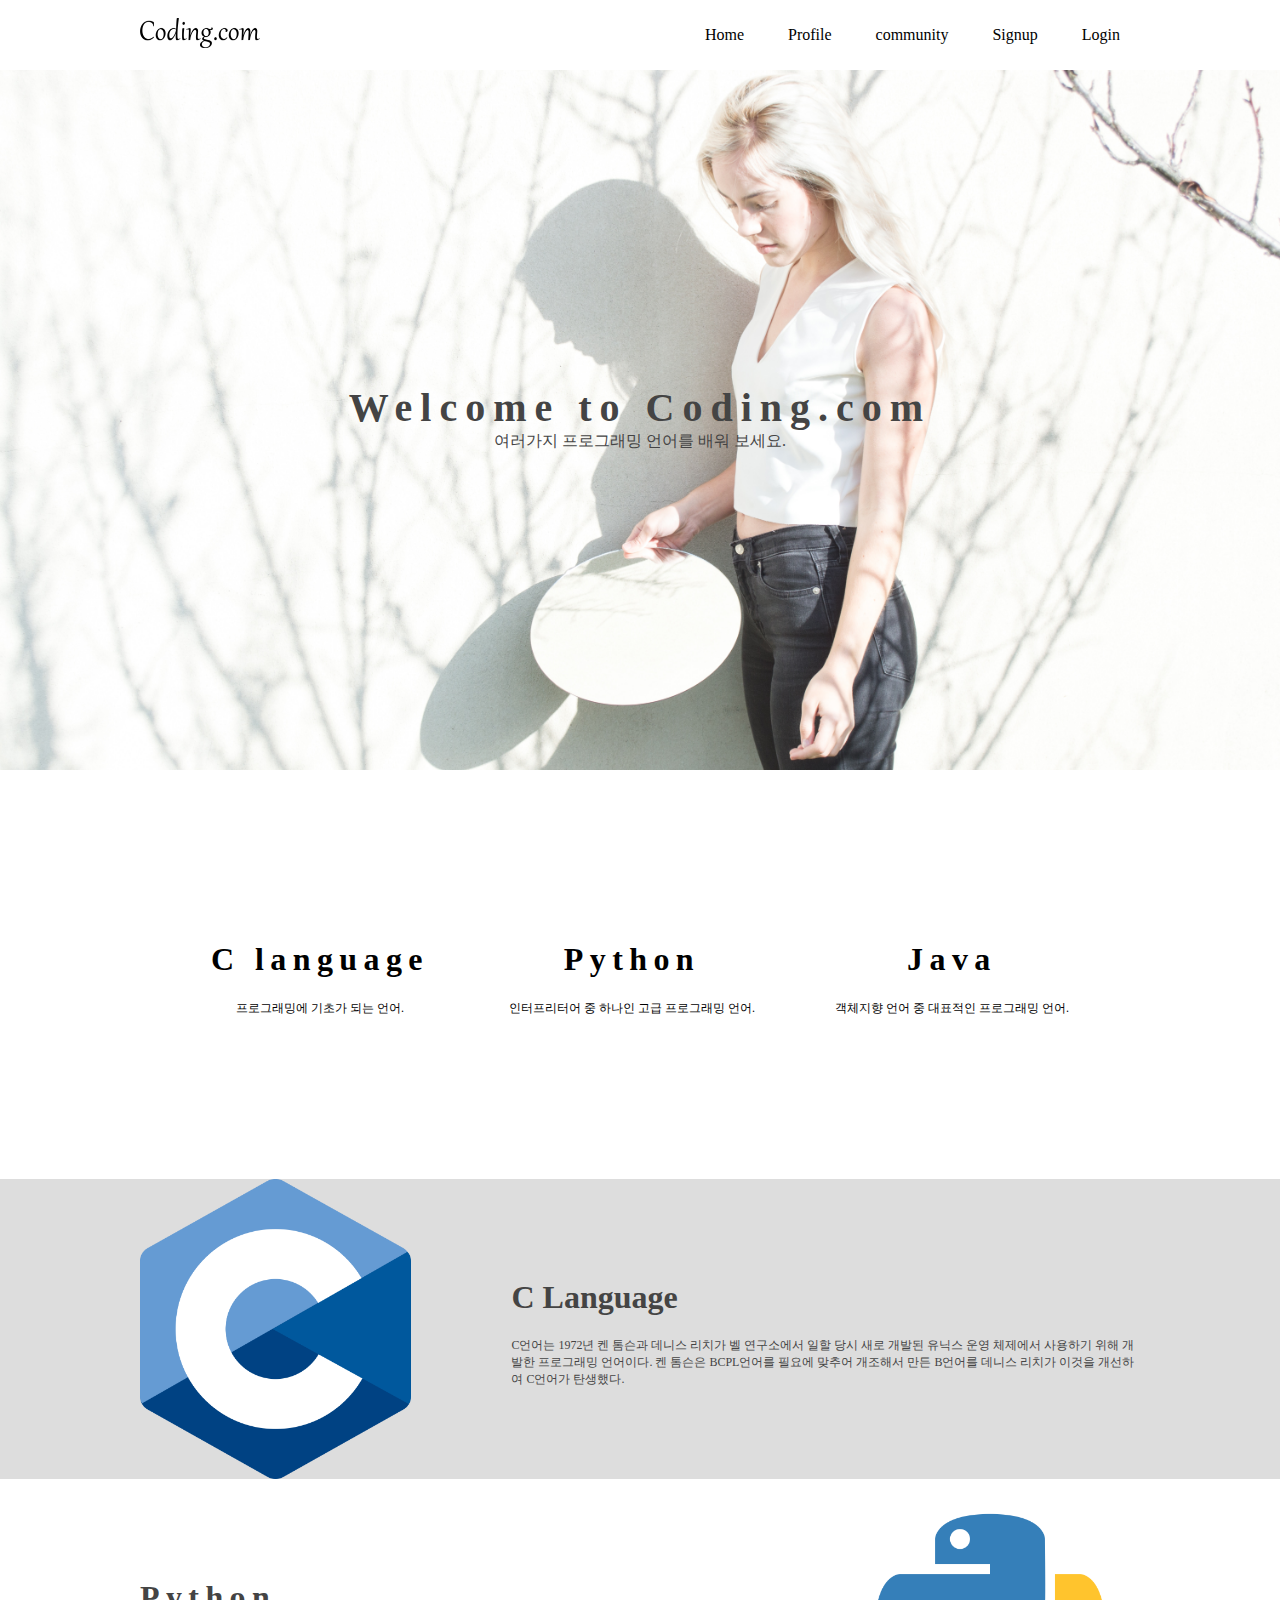
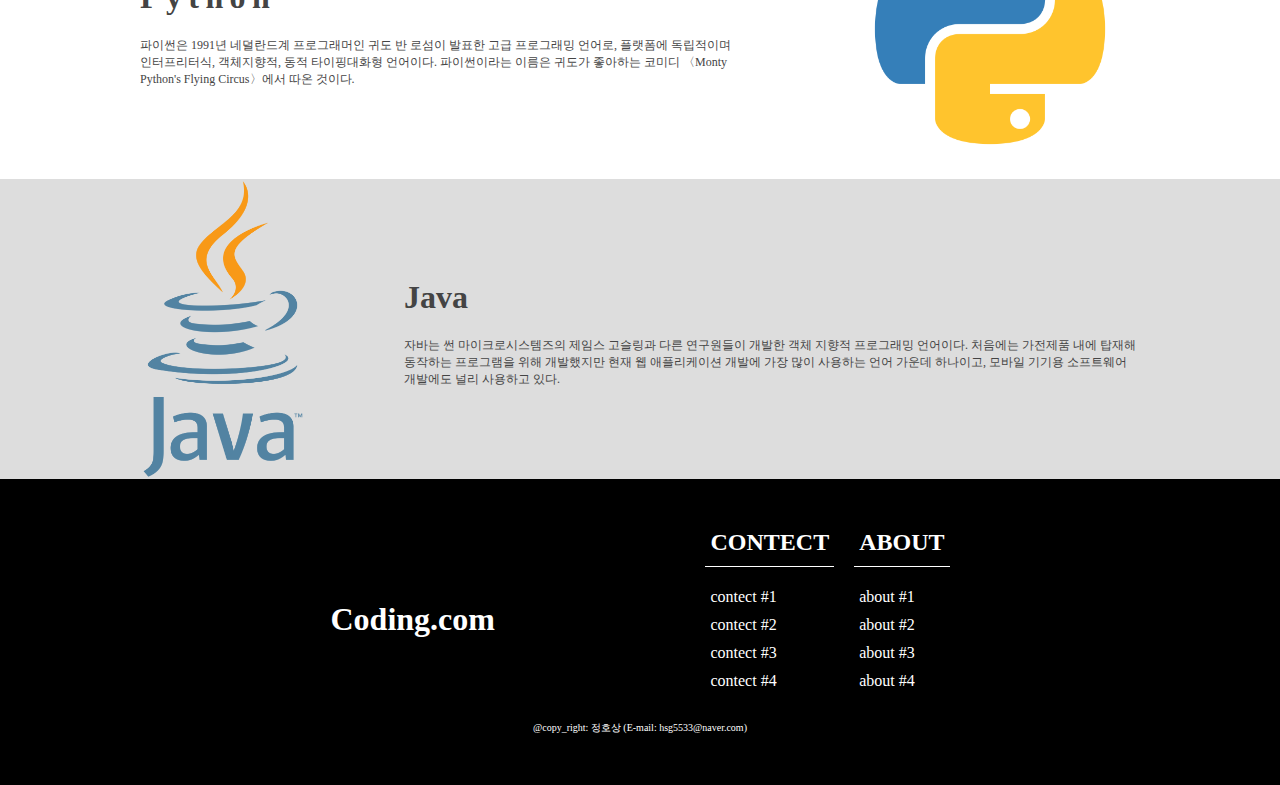
<file: index.html>
<!DOCTYPE html>
<html lang="ko">
  <head>
    <meta charset="UTF-8" />
    <title>Document</title>
    <link rel="stylesheet" href="./css/main.css" />
  </head>
  <body>
    <div class="nav">
      <div class="logo">
        <img src="./img/logo.png" alt="logo" />
      </div>
      <div class="nav_but">
        <a href="index.html">Home</a>
        <a href="profile.html">Profile</a>
        <a href="community.html">community</a>
        <a href="signup.html">Signup</a>
        <a href="login.html">Login</a>
      </div>
    </div>
    <section class="header">
      <div class="title">
        <h1>Welcome to Coding.com</h1>
        <p>여러가지 프로그래밍 언어를 배워 보세요.</p>
      </div>
    </section>
    <section class="intro">
      <div class="card">
        <i class="fab fa-css3-alt"></i>
        <h1>C language</h1>
        <p>프로그래밍에 기초가 되는 언어.</p>
      </div>
      <div class="card">
        <i class="fas fa-cloud-download-alt"></i>
        <h1>Python</h1>
        <p>인터프리터어 중 하나인 고급 프로그래밍 언어.</p>
      </div>
      <div class="card">
        <i class="fab fa-evernote"></i>
        <h1>Java</h1>
        <p>객체지향 언어 중 대표적인 프로그래밍 언어.</p>
      </div>
    </section>
    <section class="service_1">
      <div class="container">
        <div class="img">
          <img src="./img/c.png" alt="" />
        </div>
        <div class="text">
          <h1>C Language</h1>
          <p>
            C언어는 1972년 켄 톰슨과 데니스 리치가 벨 연구소에서 일할 당시 새로
            개발된 유닉스 운영 체제에서 사용하기 위해 개발한 프로그래밍
            언어이다. 켄 톰슨은 BCPL언어를 필요에 맞추어 개조해서 만든 B언어를
            데니스 리치가 이것을 개선하여 C언어가 탄생했다.
          </p>
        </div>
      </div>
    </section>
    <section class="service_2">
      <div class="container">
        <div class="text">
          <h1>Python</h1>
          <p>
            파이썬은 1991년 네덜란드계 프로그래머인 귀도 반 로섬이 발표한 고급
            프로그래밍 언어로, 플랫폼에 독립적이며 인터프리터식, 객체지향적,
            동적 타이핑대화형 언어이다. 파이썬이라는 이름은 귀도가 좋아하는
            코미디 〈Monty Python's Flying Circus〉에서 따온 것이다.
          </p>
        </div>
        <div class="img">
          <img src="./img/python.png" alt="" />
        </div>
      </div>
    </section>
    <section class="service_3">
      <div class="container">
        <div class="img">
          <img src="./img/java.png" alt="" />
        </div>
        <div class="text">
          <h1>Java</h1>
          <p>
            자바는 썬 마이크로시스템즈의 제임스 고슬링과 다른 연구원들이 개발한
            객체 지향적 프로그래밍 언어이다. 처음에는 가전제품 내에 탑재해
            동작하는 프로그램을 위해 개발했지만 현재 웹 애플리케이션 개발에 가장
            많이 사용하는 언어 가운데 하나이고, 모바일 기기용 소프트웨어
            개발에도 널리 사용하고 있다.
          </p>
        </div>
      </div>
    </section>
    <footer>
      <div class="container">
        <div class="left">
          <h1>Coding.com</h1>
        </div>
        <div class="right">
          <div class="list">
            <h2>CONTECT</h2>
            <ul>
              <li>contect #1</li>
              <li>contect #2</li>
              <li>contect #3</li>
              <li>contect #4</li>
            </ul>
          </div>
          <div class="list">
            <h2>ABOUT</h2>
            <ul>
              <li>about #1</li>
              <li>about #2</li>
              <li>about #3</li>
              <li>about #4</li>
            </ul>
          </div>
        </div>
      </div>
      <div class="copy_right">
        <p>@copy_right: 정호상 (E-mail: hsg5533@naver.com)</p>
      </div>
    </footer>
  </body>
</html>
</file>
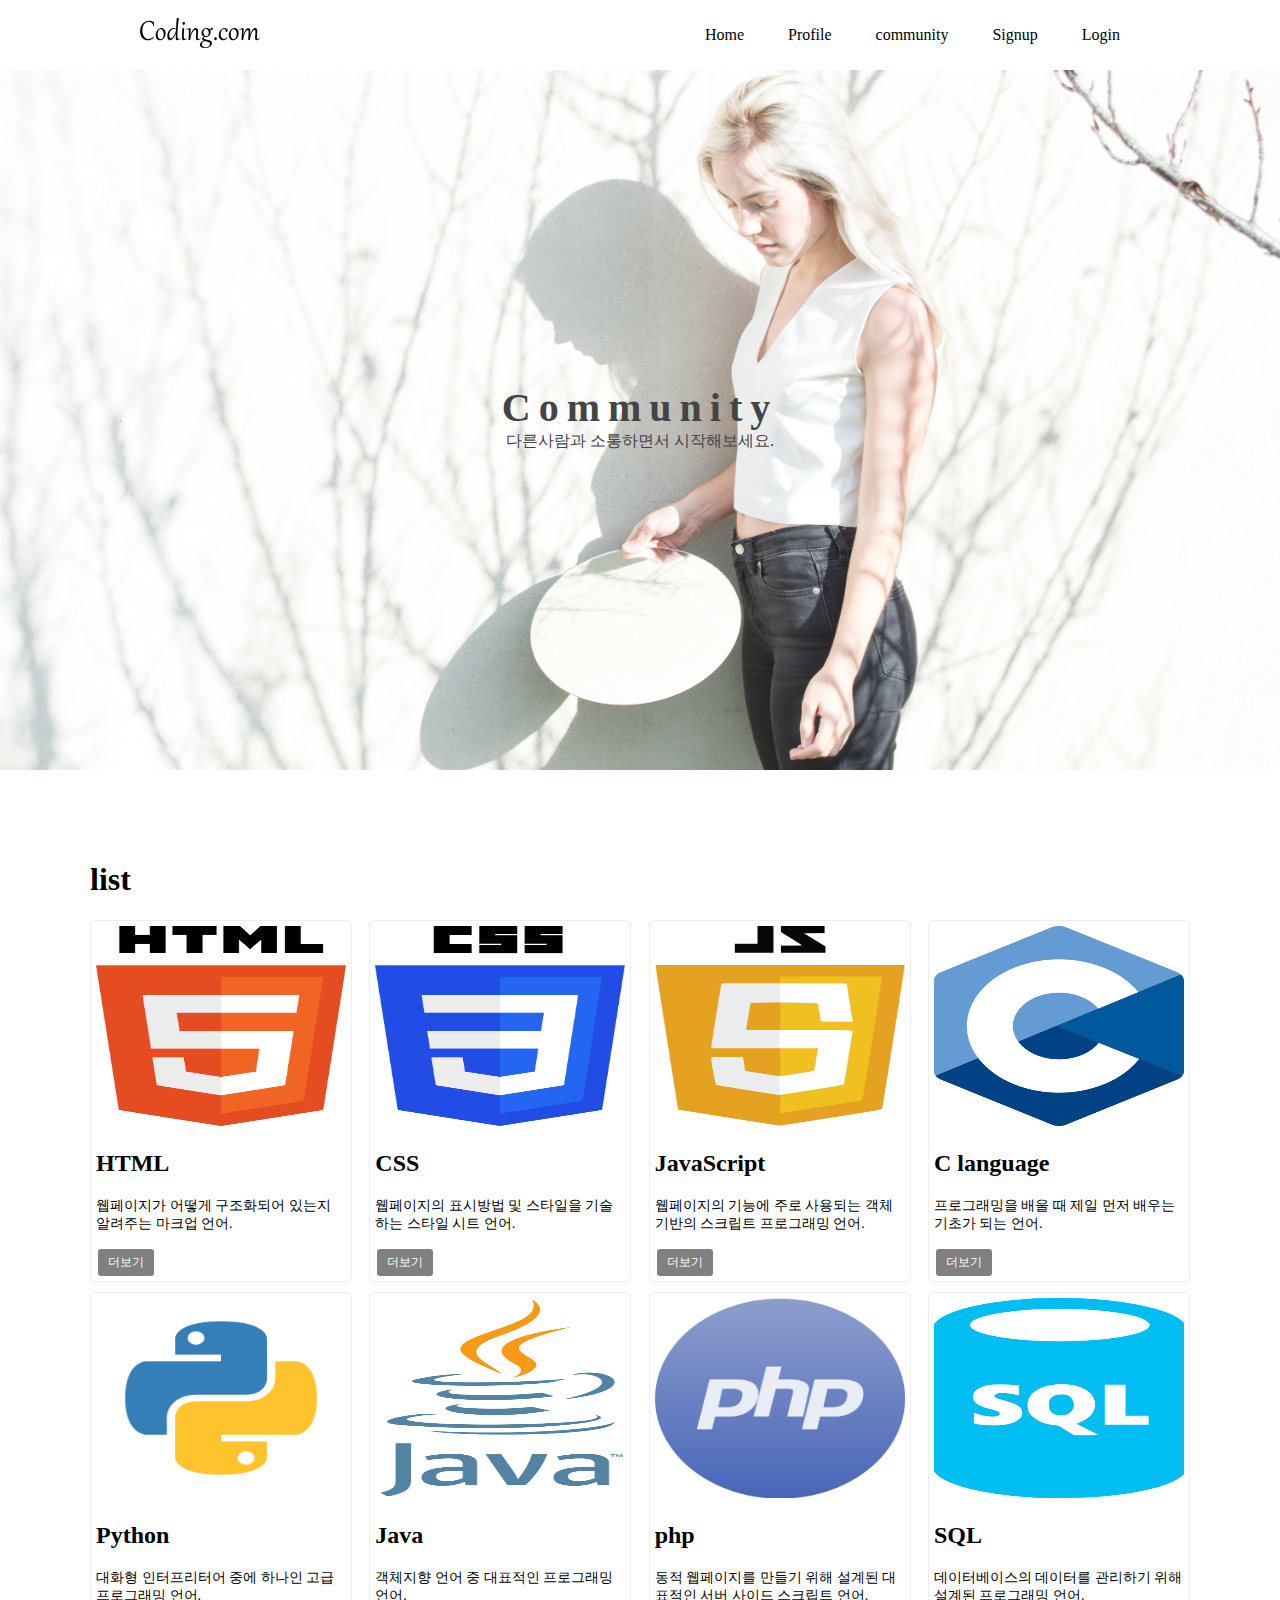
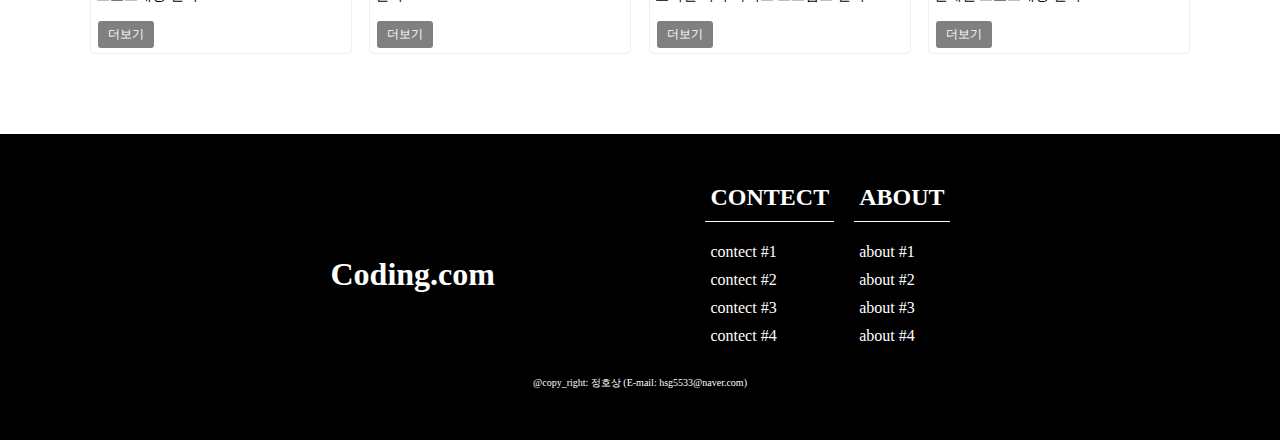
<file: community.html>
<!DOCTYPE html>
<html lang="ko">
  <head>
    <meta charset="UTF-8" />
    <title>Document</title>
    <link rel="stylesheet" href="./css/community.css" />
    <link rel="stylesheet" href="./css/main.css" />
  </head>
  <body>
    <div class="nav">
      <div class="logo">
        <img src="./img/logo.png" alt="logo" />
      </div>
      <div class="nav_but">
        <a href="index.html">Home</a>
        <a href="profile.html">Profile</a>
        <a href="community.html">community</a>
        <a href="signup.html">Signup</a>
        <a href="login.html">Login</a>
      </div>
    </div>
    <section class="header">
      <div class="title">
        <h1>Community</h1>
        <p>다른사람과 소통하면서 시작해보세요.</p>
      </div>
    </section>
    <section class="serv_list">
      <div class="container">
        <div class="title">
          <h1>list</h1>
        </div>
        <div class="item_list">
          <div class="card">
            <div class="img">
              <img src="./img/html.png" alt="" />
            </div>
            <div class="text">
              <h2>HTML</h2>
              <p>웹페이지가 어떻게 구조화되어 있는지 알려주는 마크업 언어.</p>
              <input id="bu" type="button" value="더보기" />
            </div>
          </div>
          <div class="card">
            <div class="img">
              <img src="./img/css.png" alt="" />
            </div>
            <div class="text">
              <h2>CSS</h2>
              <p>웹페이지의 표시방법 및 스타일을 기술하는 스타일 시트 언어.</p>
              <input id="bu" type="button" value="더보기" />
            </div>
          </div>
          <div class="card">
            <div class="img">
              <img src="./img/js.png" alt="" />
            </div>
            <div class="text">
              <h2>JavaScript</h2>
              <p>
                웹페이지의 기능에 주로 사용되는 객체 기반의 스크립트 프로그래밍
                언어.
              </p>
              <input id="bu" type="button" value="더보기" />
            </div>
          </div>
          <div class="card">
            <div class="img">
              <img src="./img/c.png" alt="" />
            </div>
            <div class="text">
              <h2>C language</h2>
              <p>프로그래밍을 배울 때 제일 먼저 배우는 기초가 되는 언어.</p>
              <input id="bu" type="button" value="더보기" />
            </div>
          </div>
          <div class="card">
            <div class="img">
              <img src="./img/python.png" alt="" />
            </div>
            <div class="text">
              <h2>Python</h2>
              <p>대화형 인터프리터어 중에 하나인 고급 프로그래밍 언어.</p>
              <input id="bu" type="button" value="더보기" />
            </div>
          </div>
          <div class="card">
            <div class="img">
              <img src="./img/java.png" alt="" />
            </div>
            <div class="text">
              <h2>Java</h2>
              <p>객체지향 언어 중 대표적인 프로그래밍 언어.</p>
              <input id="bu" type="button" value="더보기" />
            </div>
          </div>
          <div class="card">
            <div class="img">
              <img src="./img/php.png" alt="" />
            </div>
            <div class="text">
              <h2>php</h2>
              <p>
                동적 웹페이지를 만들기 위해 설계된 대표적인 서버 사이드 스크립트
                언어.
              </p>
              <input id="bu" type="button" value="더보기" />
            </div>
          </div>
          <div class="card">
            <div class="img">
              <img src="./img/sql.png" alt="" />
            </div>
            <div class="text">
              <h2>SQL</h2>
              <p>
                데이터베이스의 데이터를 관리하기 위해 설계된 프로그래밍 언어.
              </p>
              <input id="bu" type="button" value="더보기" />
            </div>
          </div>
        </div>
      </div>
    </section>
    <footer>
      <div class="container">
        <div class="left">
          <h1>Coding.com</h1>
        </div>
        <div class="right">
          <div class="list">
            <h2>CONTECT</h2>
            <ul>
              <li>contect #1</li>
              <li>contect #2</li>
              <li>contect #3</li>
              <li>contect #4</li>
            </ul>
          </div>
          <div class="list">
            <h2>ABOUT</h2>
            <ul>
              <li>about #1</li>
              <li>about #2</li>
              <li>about #3</li>
              <li>about #4</li>
            </ul>
          </div>
        </div>
      </div>
      <div class="copy_right">
        <p>@copy_right: 정호상 (E-mail: hsg5533@naver.com)</p>
      </div>
    </footer>
  </body>
</html>
</file>
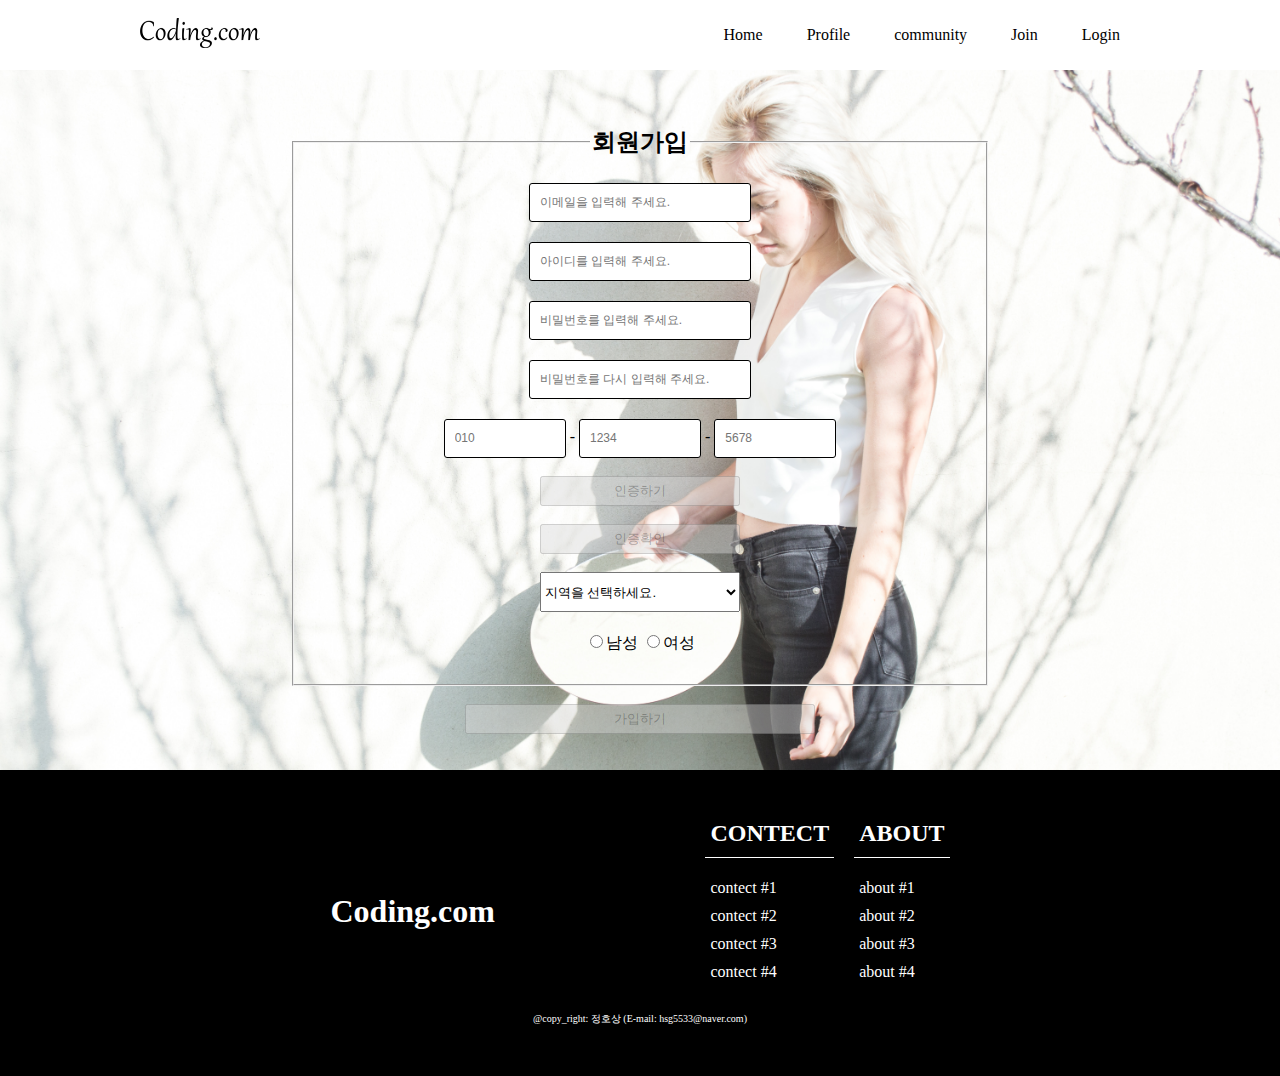
<file: join.html>
<!DOCTYPE html>
<html lang="en">
<head>
    <meta charset="UTF-8">
    <title>Document</title>
    <link rel="stylesheet" href="main.css">
    <link rel="stylesheet" href="signup.css">
    <script src="signup.js"></script>
</head>
<body>
    <div class="nav">
        <div class="logo">
            <img src="logo.png" alt="">
        </div>
        <div class="nav_but">
            <a href="index.html">Home</a>
            <a href="profile.html">Profile</a>
            <a href="community.html">community</a>
            <a href="join.html">Join</a>
            <a href="login.html">Login</a>
        </div>
    </div>

    <section class="header">
        <div class="title">
            <from>
            <fieldset>
                <legend><h2>회원가입</h2></legend>
                    <div class="email">
                    <input id="email" type="text" placeholder="이메일을 입력해 주세요.">
                    <div id="emailError" class="error"></div>
                    </div>
               
                    <div class="id">
                    <input id="id" type="text" placeholder="아이디를 입력해 주세요.">
                    <div id="idError" class="error"></div>
                    </div>

                    <div class="password">
                    <input id="password" type="password" placeholder="비밀번호를 입력해 주세요.">
                    <div id="passwordError" class="error"></div>
                    </div>
               
                    <div class="passwordCheck">
                    <input id="passwordCheck" type="password" placeholder="비밀번호를 다시 입력해 주세요.">
                    <div id="passwordCheckError" class="error"></div>
                    </div>
             
                    <div class="phone">
                    <input id="phone1" type="text" size="1" maxlength="3" oninput="changePhone1()" placeholder="010"> - 
                    <input id="phone2" type="text" size="3" maxlength="4" oninput="changePhone2()" placeholder="1234"> -
                    <input id="phone3" type="text" size="3" maxlength="4" oninput="changePhone3()" placeholder="5678">
                    </div><br>
               
                    <div class="auth">
                    <button disabled id="sendMessage" onclick="getToken()">인증하기</button>
                    </div><br>
                
                    <div class="timer">
                    <button disabled id="completion" onclick="checkCompletion()">인증확인</button>
                    </div><br>
                
                    <div class="area">
                    <select id="area">
                        <option selected disabled>지역을 선택하세요.</option>
                        <option>서울</option>
                        <option>인천</option>
                        <option>경기</option>
                    </select>
                    <div id="areaError" class="error"></div>
                    </div>
               
                    <div class="gender">
                    <input id="gender_man" type="radio" name="gender">남성  
                    <input id="gender_woman" type="radio" name="gender">여성
                    <div id="genderError" class="error"></div>
                    </div>

                    
            </fieldset>
            </from>
            <br>
            <div class="signUp">
            <button id="signUpButton" disabled onclick="signUpCheck()">가입하기</button>
            </div>
        </div>
    </section>

    <footer>
        <div class="container">
            <div class="left">
                <h1>Coding.com</h1>
            </div>
            <div class="right">
                <div class="list">
                    <h2>CONTECT</h2>
                    <ul>
                        <li>contect #1</li>
                        <li>contect #2</li>
                        <li>contect #3</li>
                        <li>contect #4</li>
                    </ul>
                </div>
                <div class="list">
                    <h2>ABOUT</h2>
                    <ul>
                        <li>about #1</li>
                        <li>about #2</li>
                        <li>about #3</li>
                        <li>about #4</li>
                    </ul>
                </div>
            </div>
        </div>
        <div class="copy_right">
            <p>@copy_right: 정호상 (E-mail: hsg5533@naver.com)</p>
        </div>
    </footer>
</body>
</html>
</file>
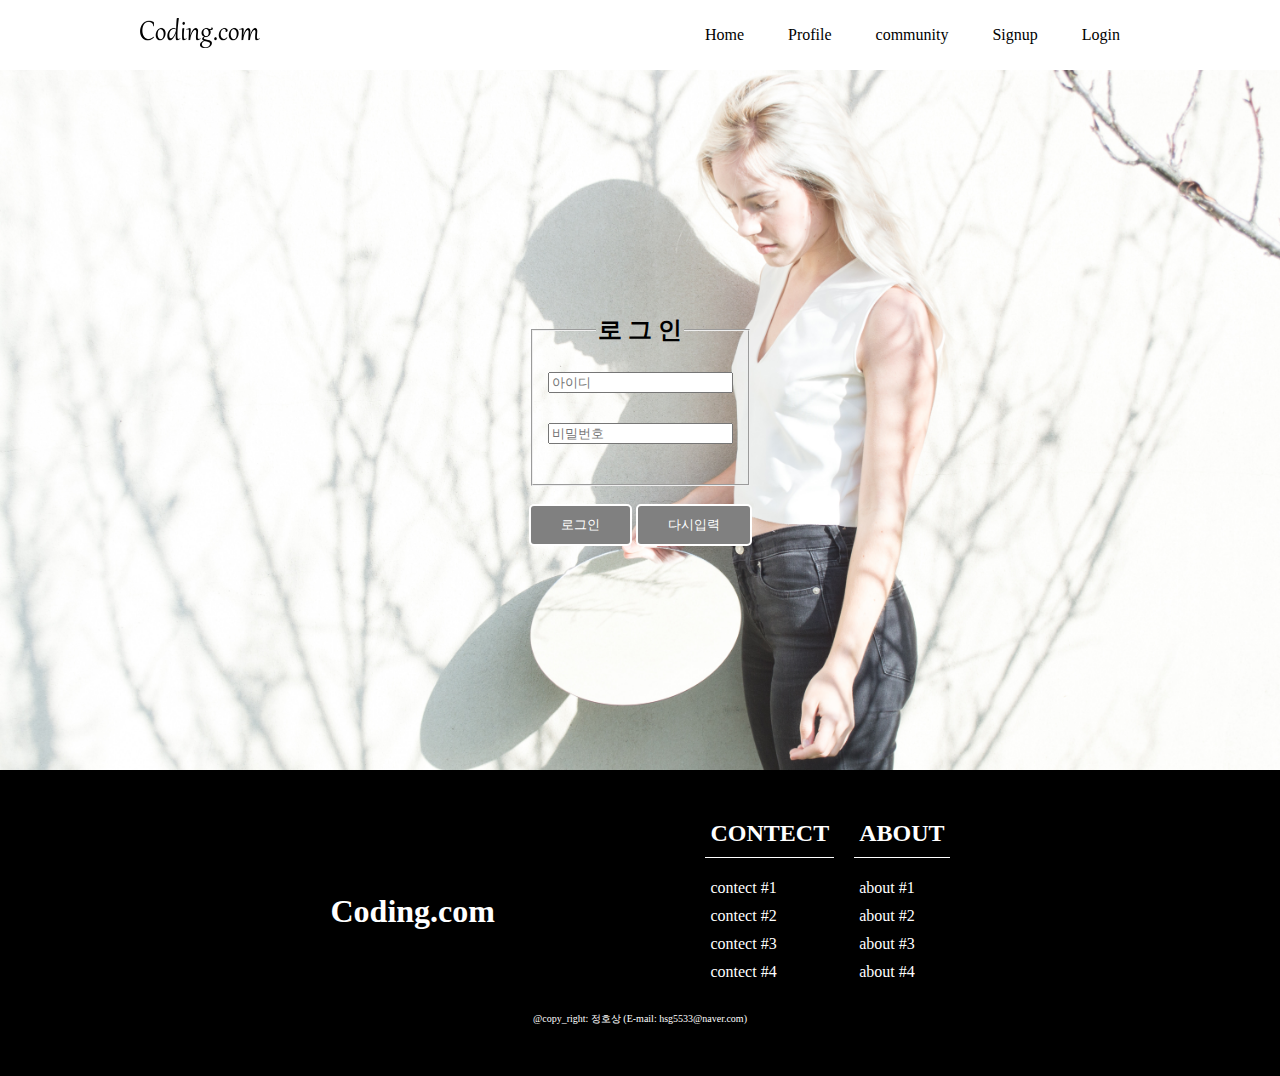
<file: login.html>
<!DOCTYPE html>
<html lang="ko">
  <head>
    <meta charset="UTF-8" />
    <title>Document</title>
    <link rel="stylesheet" href="./css/main.css" />
    <script src="./js/login.js"></script>
  </head>
  <body>
    <div class="nav">
      <div class="logo">
        <img src="./img/logo.png" alt="logo" />
      </div>
      <div class="nav_but">
        <a href="index.html">Home</a>
        <a href="profile.html">Profile</a>
        <a href="community.html">community</a>
        <a href="signup.html">Signup</a>
        <a href="login.html">Login</a>
      </div>
    </div>
    <section class="header">
      <div class="title">
        <form name="login_form">
          <fieldset>
            <legend>
              <h2>로 그 인</h2>
            </legend>
            <p><input type="text" id="id_val" placeholder="아이디" /></p>
            <!-- input 박스 안 글자 넣기 = placeholder -->
            <p><input type="password" id="pw_val" placeholder="비밀번호" /></p>
          </fieldset>
          <br />
          <input
            id="bigbu"
            type="button"
            value="로그인"
            onclick="check_input()"
          />
          <input id="bigbu" type="reset" value="다시입력" />
        </form>
      </div>
    </section>
    <footer>
      <div class="container">
        <div class="left">
          <h1>Coding.com</h1>
        </div>
        <div class="right">
          <div class="list">
            <h2>CONTECT</h2>
            <ul>
              <li>contect #1</li>
              <li>contect #2</li>
              <li>contect #3</li>
              <li>contect #4</li>
            </ul>
          </div>
          <div class="list">
            <h2>ABOUT</h2>
            <ul>
              <li>about #1</li>
              <li>about #2</li>
              <li>about #3</li>
              <li>about #4</li>
            </ul>
          </div>
        </div>
      </div>
      <div class="copy_right">
        <p>@copy_right: 정호상 (E-mail: hsg5533@naver.com)</p>
      </div>
    </footer>
  </body>
</html>
</file>
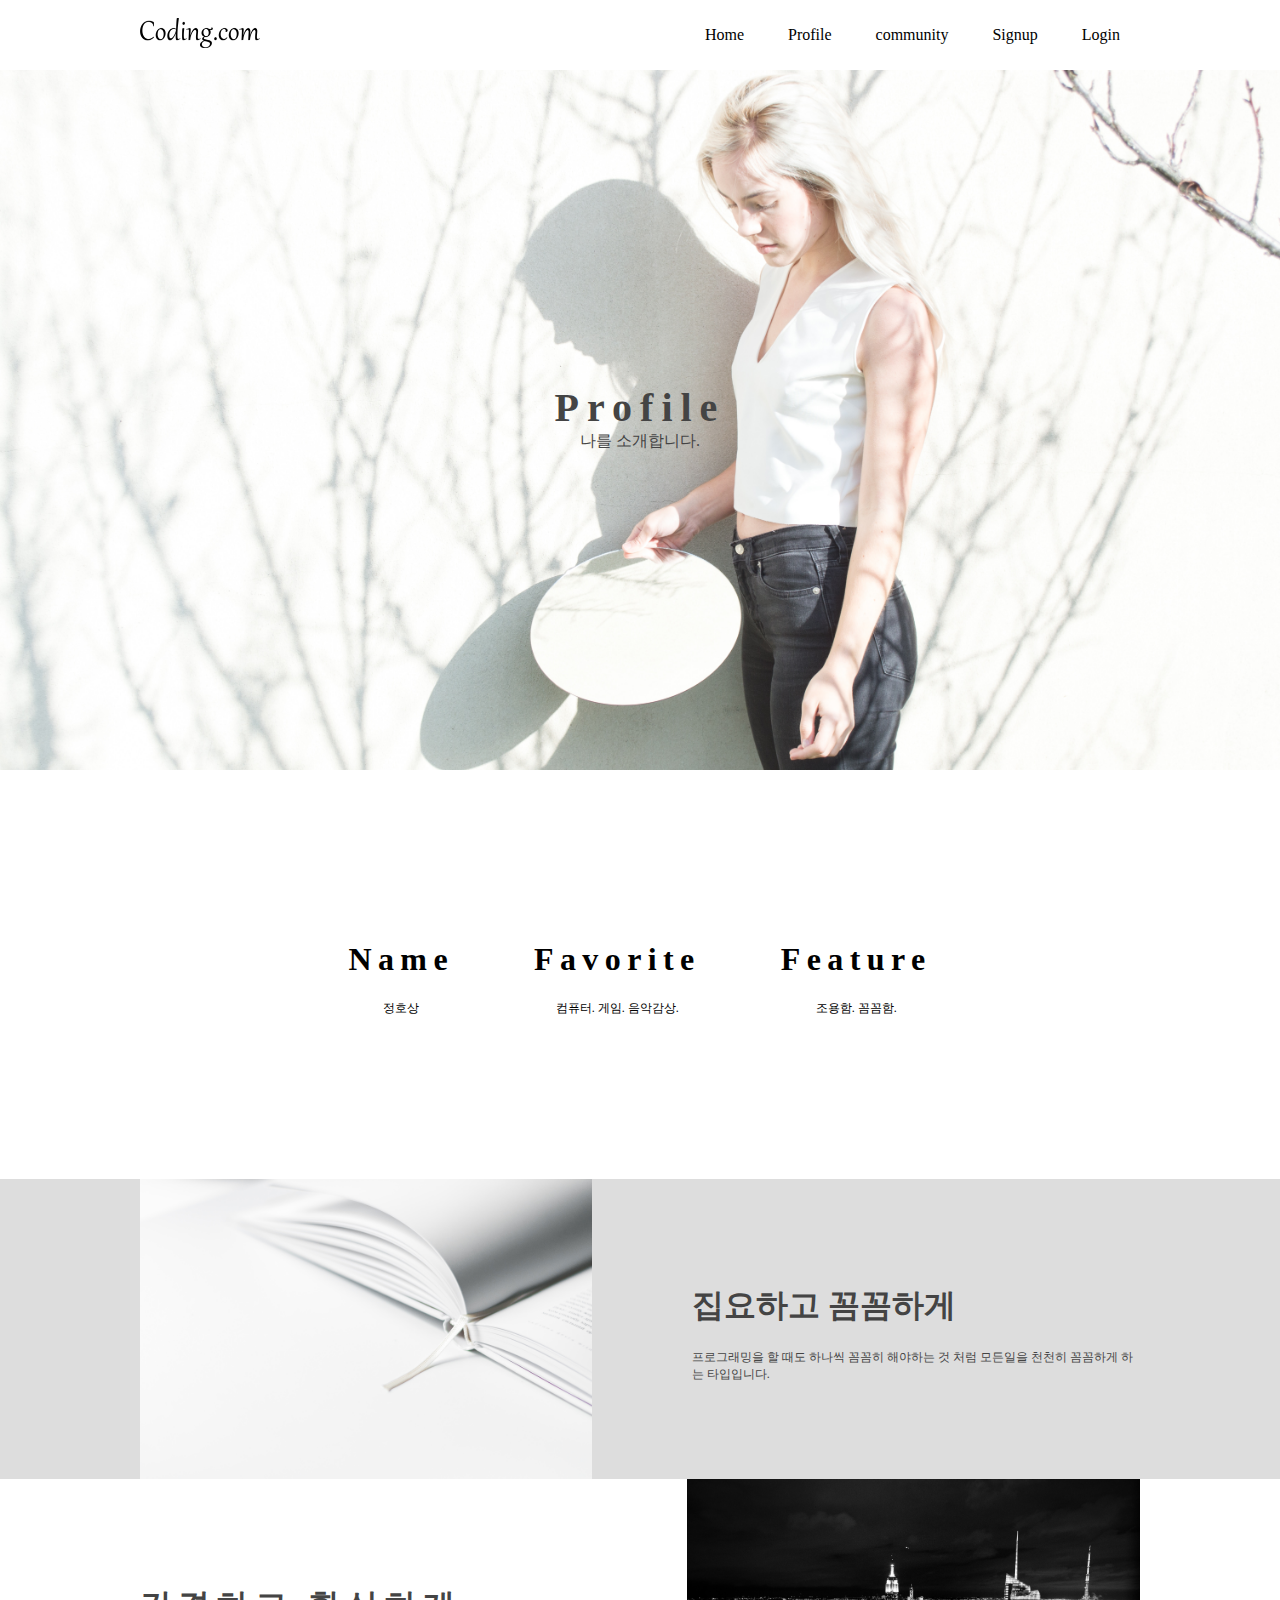
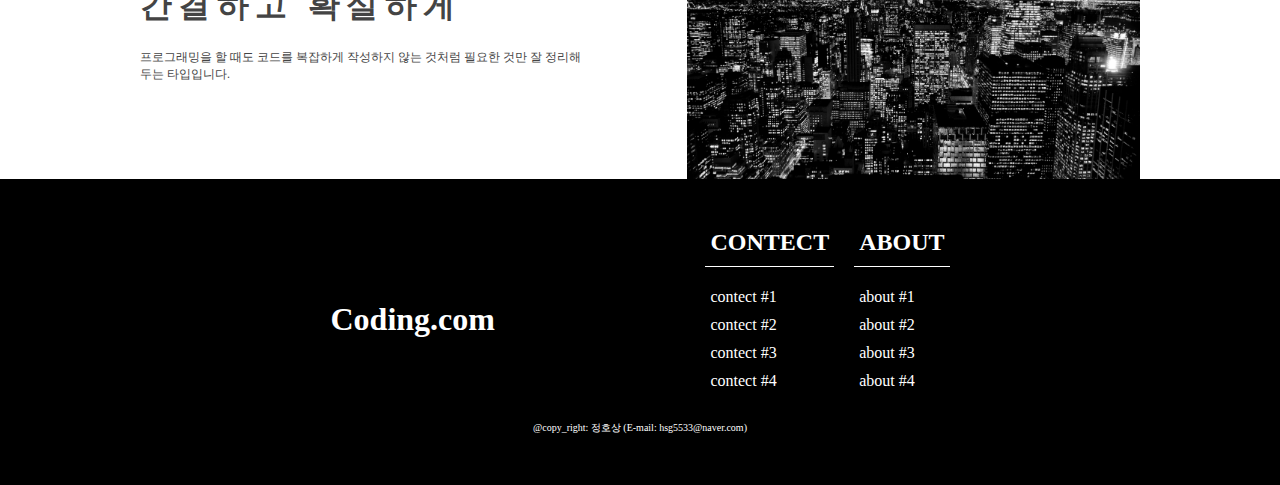
<file: profile.html>
<!DOCTYPE html>
<html lang="ko">
  <head>
    <meta charset="UTF-8" />
    <title>Document</title>
    <link rel="stylesheet" href="./css/main.css" />
  </head>
  <body>
    <div class="nav">
      <div class="logo">
        <img src="./img/logo.png" alt="logo" />
      </div>
      <div class="nav_but">
        <a href="index.html">Home</a>
        <a href="profile.html">Profile</a>
        <a href="community.html">community</a>
        <a href="signup.html">Signup</a>
        <a href="login.html">Login</a>
      </div>
    </div>
    <section class="header">
      <div class="title">
        <h1>Profile</h1>
        <p>나를 소개합니다.</p>
      </div>
    </section>
    <section class="intro">
      <div class="card">
        <i class="fab fa-css3-alt"></i>
        <h1>Name</h1>
        <p>정호상</p>
      </div>
      <div class="card">
        <i class="fas fa-cloud-download-alt"></i>
        <h1>Favorite</h1>
        <p>컴퓨터. 게임. 음악감상.</p>
      </div>
      <div class="card">
        <i class="fab fa-evernote"></i>
        <h1>Feature</h1>
        <p>조용함. 꼼꼼함.</p>
      </div>
    </section>
    <section class="service_1">
      <div class="container">
        <div class="img">
          <img src="./img/card1.jpg" alt="" />
        </div>
        <div class="text">
          <h1>집요하고 꼼꼼하게</h1>
          <p>
            프로그래밍을 할 때도 하나씩 꼼꼼히 해야하는 것 처럼 모든일을 천천히
            꼼꼼하게 하는 타입입니다.
          </p>
        </div>
      </div>
    </section>
    <section class="service_2">
      <div class="container">
        <div class="text">
          <h1>간결하고 확실하게</h1>
          <p>
            프로그래밍을 할 때도 코드를 복잡하게 작성하지 않는 것처럼 필요한
            것만 잘 정리해두는 타입입니다.
          </p>
        </div>
        <div class="img">
          <img src="./img/card2.jpg" alt="" />
        </div>
      </div>
    </section>
    <footer>
      <div class="container">
        <div class="left">
          <h1>Coding.com</h1>
        </div>
        <div class="right">
          <div class="list">
            <h2>CONTECT</h2>
            <ul>
              <li>contect #1</li>
              <li>contect #2</li>
              <li>contect #3</li>
              <li>contect #4</li>
            </ul>
          </div>
          <div class="list">
            <h2>ABOUT</h2>
            <ul>
              <li>about #1</li>
              <li>about #2</li>
              <li>about #3</li>
              <li>about #4</li>
            </ul>
          </div>
        </div>
      </div>
      <div class="copy_right">
        <p>@copy_right: 정호상 (E-mail: hsg5533@naver.com)</p>
      </div>
    </footer>
  </body>
</html>
</file>
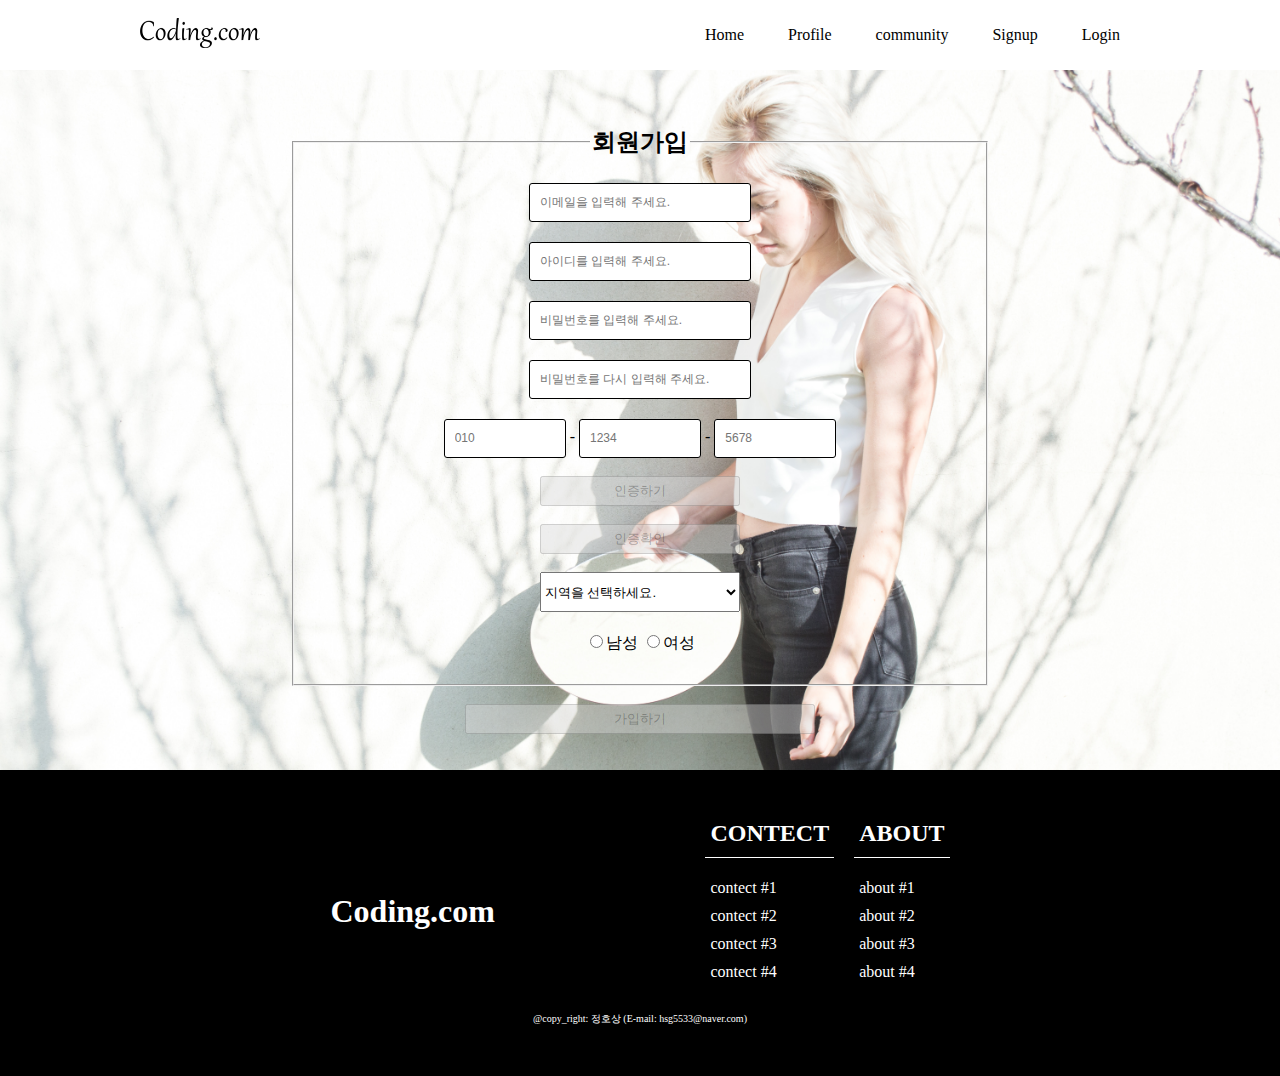
<file: signup.html>
<!DOCTYPE html>
<html lang="en">
  <head>
    <meta charset="UTF-8" />
    <title>Document</title>
    <link rel="stylesheet" href="./css/main.css" />
    <link rel="stylesheet" href="./css/signup.css" />
    <script src="./js/signup.js"></script>
  </head>
  <body>
    <div class="nav">
      <div class="logo">
        <img src="./img/logo.png" alt="logo" />
      </div>
      <div class="nav_but">
        <a href="index.html">Home</a>
        <a href="profile.html">Profile</a>
        <a href="community.html">community</a>
        <a href="signup.html">Signup</a>
        <a href="login.html">Login</a>
      </div>
    </div>
    <section class="header">
      <div class="title">
        <from>
          <fieldset>
            <legend><h2>회원가입</h2></legend>
            <div class="email">
              <input
                id="email"
                type="text"
                placeholder="이메일을 입력해 주세요."
              />
              <div id="emailError" class="error"></div>
            </div>
            <div class="id">
              <input
                id="id"
                type="text"
                placeholder="아이디를 입력해 주세요."
              />
              <div id="idError" class="error"></div>
            </div>
            <div class="password">
              <input
                id="password"
                type="password"
                placeholder="비밀번호를 입력해 주세요."
              />
              <div id="passwordError" class="error"></div>
            </div>
            <div class="passwordCheck">
              <input
                id="passwordCheck"
                type="password"
                placeholder="비밀번호를 다시 입력해 주세요."
              />
              <div id="passwordCheckError" class="error"></div>
            </div>
            <div class="phone">
              <input
                id="phone1"
                type="text"
                size="1"
                maxlength="3"
                oninput="changePhone1()"
                placeholder="010"
              />
              -
              <input
                id="phone2"
                type="text"
                size="3"
                maxlength="4"
                oninput="changePhone2()"
                placeholder="1234"
              />
              -
              <input
                id="phone3"
                type="text"
                size="3"
                maxlength="4"
                oninput="changePhone3()"
                placeholder="5678"
              />
            </div>
            <br />
            <div class="auth">
              <button disabled id="sendMessage" onclick="getToken()">
                인증하기
              </button>
            </div>
            <br />
            <div class="timer">
              <button disabled id="completion" onclick="checkCompletion()">
                인증확인
              </button>
            </div>
            <br />
            <div class="area">
              <select id="area">
                <option selected disabled>지역을 선택하세요.</option>
                <option>서울</option>
                <option>인천</option>
                <option>경기</option>
              </select>
              <div id="areaError" class="error"></div>
            </div>
            <div class="gender">
              <input id="gender_man" type="radio" name="gender" />남성
              <input id="gender_woman" type="radio" name="gender" />여성
              <div id="genderError" class="error"></div>
            </div>
          </fieldset>
        </from>
        <br />
        <div class="signUp">
          <button id="signUpButton" disabled onclick="signUpCheck()">
            가입하기
          </button>
        </div>
      </div>
    </section>
    <footer>
      <div class="container">
        <div class="left">
          <h1>Coding.com</h1>
        </div>
        <div class="right">
          <div class="list">
            <h2>CONTECT</h2>
            <ul>
              <li>contect #1</li>
              <li>contect #2</li>
              <li>contect #3</li>
              <li>contect #4</li>
            </ul>
          </div>
          <div class="list">
            <h2>ABOUT</h2>
            <ul>
              <li>about #1</li>
              <li>about #2</li>
              <li>about #3</li>
              <li>about #4</li>
            </ul>
          </div>
        </div>
      </div>
      <div class="copy_right">
        <p>@copy_right: 정호상 (E-mail: hsg5533@naver.com)</p>
      </div>
    </footer>
  </body>
</html>
</file>
<file: css/main.css>
body {
  margin: 0;
}

.nav {
  height: 70px;
  display: flex;
  justify-content: space-between;
  align-items: center;
  max-width: 1000px;
  margin: auto;
}

.nav .logo img {
  width: 120px;
}

.nav .nav_but a {
  text-decoration: none;
  padding-left: 20px;
  padding-right: 20px;
  color: black;
}

.header {
  background: url(../img/bg.jpg); /* 배경 설정 */
  background-position: center; /* 배경 위치 중앙 */
  background-size: cover; /* 배경 크기 : 그림 하나를 꽉차게 */
  height: 700px; /* header 높이는 700px */
  display: flex;
  align-items: center;
  justify-content: center;
}
.header .title {
  text-align: center; /* 요소 중앙 배열 */
}

.header .title h1 {
  font-size: 40px;
  color: #444;
  letter-spacing: 0.2em; /* 글자 간격 조정 */
  margin-bottom: 0; /* h1 아래쪽 margin을 0으로 해줍니다. 기본적으로 h1은 margin을 가지고 있으므로 필요 시에 조정해줍니다 */
}

.header .title p {
  margin-top: 0;
  margin-bottom: 30px;
  color: #444;
}

/*작은 버튼 스타일*/
.header .title #bu {
  background: gray;
  color: white;
  border: 1px solid white; /* 테두리를 정의 합니다 border:두께 형태 색상 */
  border-radius: 5px; /* 테두리를 둥글게 바꿔줍니다 */
  padding: 3px 5px;
  font-size: 13px;
  transition: 0.5s ease;
}

/*큰 버튼 스타일*/
.header .title #bigbu {
  background: gray;
  color: white;
  border: 2px solid white; /* 테두리를 정의 합니다 border:두께 형태 색상 */
  border-radius: 5px; /* 테두리를 둥글게 바꿔줍니다 */
  padding: 10px 30px;
  font-size: 13px;
  transition: 0.5s ease;
}

/*작은 버튼 마우스 올렸을때*/
.header .title #bu:hover {
  transition: 0.5s ease;
  border: 1px solid black;
  background: transparent;
  color: black;
}

/*큰 버튼 마우스 올렸을때*/
.header .title #bigbu:hover {
  transition: 0.5s ease;
  border: 2px solid black;
  background: transparent;
  color: black;
}

.intro {
  display: flex; /*css flex 적용*/
  justify-content: center;
  align-items: center;
  max-width: 1500px;
  margin: auto;
}

.intro .card {
  text-align: center;
  margin: 150px 40px;
}

.intro .card i {
  font-size: 70px;
  color: #444;
  margin-bottom: 30px;
}

.intro .card h1 {
  letter-spacing: 0.2em;
}

.intro .card p {
  flex: auto;
  font-size: 12px;
}

/*첫번째 부분*/
.service_1 {
  background: #ddd;
}

.service_1 .container {
  display: flex;
  justify-content: space-between;
  align-items: center;
  max-width: 1000px;
  margin: auto;
}

.service_1 .img {
  height: 300px;
}

.service_1 .img img {
  height: 100%;
  width: auto;
}

.service_1 .text {
  text-align: left; /* 요소들을 왼쪽 정렬해줍니다 */
  color: #444;
  padding-left: 100px;
}

.service_1 .text p {
  font-size: 12px;
}

/*두번째 부분*/
.service_2 {
  background: white;
}

.service_2 .container {
  display: flex;
  justify-content: space-between;
  align-items: center;
  max-width: 1000px;
  margin: auto;
}

.service_2 .img {
  height: 300px;
}

.service_2 .img img {
  height: 100%;
  width: auto;
}

.service_2 .text {
  text-align: left; /* 요소들을 왼쪽 정렬해줍니다 */
  color: #444;
  padding-right: 100px;
}

.service_2 .text h1 {
  letter-spacing: 0.2em;
}
.service_2 .text p {
  font-size: 12px;
}

/*세번째 부분*/
.service_3 {
  background: #ddd;
}

.service_3 .container {
  display: flex;
  justify-content: space-between;
  align-items: center;
  max-width: 1000px;
  margin: auto;
}

.service_3 .img {
  height: 300px;
}

.service_3 .img img {
  height: 100%;
  width: auto;
}

.service_3 .text {
  text-align: left; /* 요소들을 왼쪽 정렬해줍니다 */
  color: #444;
  padding-left: 100px;
}

.service_3 .text p {
  font-size: 12px;
}

/*웹페이지 하위 디자인 및 연락처 및 메뉴*/
footer {
  color: white;
  background: black;
  padding-top: 50px;
  padding-bottom: 50px;
}

footer .container {
  max-width: 1000px;
  margin: auto;
  padding-bottom: 10px;
  display: flex;
  justify-content: space-evenly;
  align-items: center;
}

footer .container .right {
  display: flex;
  align-items: center;
  justify-content: center;
}

footer .container .right .list {
  margin-left: 20px;
}

footer .container .right .list h2 {
  padding-left: 5px;
  padding-right: 5px;
  margin: 0;
  padding-bottom: 10px;
  border-bottom: 1px solid white;
}

footer .container .right .list ul {
  list-style: none; /*ul태그의 항목표시 제거*/
  padding: 0;
}

footer .container .right .list ul li {
  padding: 5px 5px;
}

footer .container .right .list ul li:hover {
  background: #222;
}

/*저작자*/
footer .copy_right {
  text-align: center;
}

footer .copy_right p {
  font-size: 10px;
  margin: 0;
}
</file>
<file: css/community.css>
.serv_list {
  padding-top: 70px;
  padding-bottom: 70px;
}

.serv_list .container {
  max-width: 1100px;
  margin: auto;
}

.serv_list .container .title ul {
  padding-left: 0;
  list-style: none; /* ul의 li를 점을 없애줍니다 */
}

.serv_list .container .title ul li {
  display: inline; /* ul의 li를 가로로 정렬 해줍니다 */
  margin-right: 30px;
}

.serv_list .container .title ul li a {
  text-decoration: none;
  color: #444;
}

.serv_list .container .item_list {
  display: flex;
  flex-wrap: wrap; /* 상위 요소의 너비보다 하위 요소의 너비가 더 클 경우 줄바꿈 */
  justify-content: space-between;
}

.serv_list .container .item_list .card {
  border: 1px solid #eee; /* 테두리를 1px 실선의 #eee 색상으로 */
  border-radius: 5px; /* 모서리를 5px 만큼 둥글게 */
  height: 350px;
  width: 250px;
  padding: 5px;
  margin-bottom: 10px;
}

.serv_list .container .item_list .card img {
  height: 200px;
  width: 250px;
}

.serv_list .container .item_list .card .text p {
  font-size: 14px;
}

.serv_list .container .item_list .card .text #bu {
  background: gray;
  color: white;
  border: 2px solid white; /* 테두리를 정의 합니다 // border:두께 형태 색상 */
  border-radius: 5px; /* 테두리를 둥글게 바꿔줍니다 */
  padding: 5px 10px;
  font-size: 12px;
  transition: 0.5s ease;
}

.serv_list .container .item_list .card .text #bu:hover {
  transition: 0.5s ease;
  border: 2px solid black;
  background: transparent;
  color: black;
}
</file>
<file: main.css>
body{
    margin:0;
}

.nav{
    height: 70px;
    display: flex;
    justify-content: space-between;
    align-items: center;
    max-width: 1000px;
    margin:auto;
}

.nav .logo img{
    width:120px;
}

.nav .nav_but a{
    text-decoration: none;
    padding-left: 20px;
    padding-right: 20px;
    color:black;
}

.header{
    background: url(bg.jpg); /* 배경 설정 */
    background-position: center; /* 배경 위치 중앙 */
    background-size: cover; /* 배경 크기 : 그림 하나를 꽉차게 */
    height:700px; /* header 높이는 700px */
    display: flex; 
    align-items: center;
    justify-content: center;
}
.header .title{
    text-align: center; /* 요소 중앙 배열 */
}

.header .title h1{
    font-size:40px;
    color:#444;
    letter-spacing: 0.2em; /* 글자 간격 조정 */
    margin-bottom:0; /* h1 아래쪽 margin을 0으로 해줍니다. 기본적으로 h1은 margin을 가지고 있으므로 필요 시에 조정해줍니다 */
}                      

.header .title p{
    margin-top:0;
    margin-bottom:30px;
    color:#444;
}

/*작은 버튼 스타일*/
.header .title #bu{
    background: gray;
    color:white;
    border:1px solid white; /* 테두리를 정의 합니다 border:두께 형태 색상 */
    border-radius:5px; /* 테두리를 둥글게 바꿔줍니다 */
    padding:3px 5px;
    font-size:13px;
    transition: .5s ease; 
}

/*큰 버튼 스타일*/
.header .title #bigbu{
    background: gray;
    color:white;
    border:2px solid white; /* 테두리를 정의 합니다 border:두께 형태 색상 */
    border-radius:5px; /* 테두리를 둥글게 바꿔줍니다 */
    padding:10px 30px;
    font-size:13px;
    transition: .5s ease; 
}

/*작은 버튼 마우스 올렸을때*/
.header .title #bu:hover{
    transition: .5s ease;
    border:1px solid black;
    background: transparent;
    color:black;

}

/*큰 버튼 마우스 올렸을때*/
.header .title #bigbu:hover{
    transition: .5s ease;
    border:2px solid black;
    background: transparent;
    color:black;

}

.intro{
    display: flex; /*css flex 적용*/
    justify-content: center;
    align-items: center;
    max-width: 1500px;
    margin: auto;
}

.intro .card{
    text-align: center;
    margin: 150px 40px;
}

.intro .card i{
    font-size: 70px;
    color: #444;
    margin-bottom: 30px;
}

.intro .card h1{
    letter-spacing: 0.2em;
}

.intro .card p{
    flex: auto;
    font-size: 12px;
}

/*첫번째 부분*/
.service_1{
    background: #ddd;
}

.service_1 .container{
    display: flex;
    justify-content: space-between;
    align-items: center;
    max-width: 1000px;
    margin:auto;
}

.service_1 .img{
    height: 300px;
}

.service_1 .img img{
    height: 100%;
    width: auto;
}

.service_1 .text{
    text-align: left; /* 요소들을 왼쪽 정렬해줍니다 */
    color: #444;
    padding-left:100px;
}

.service_1 .text p{
    font-size:12px;
}

/*두번째 부분*/
.service_2{
    background: white;
}

.service_2 .container{
    display: flex;
    justify-content: space-between;
    align-items: center;
    max-width: 1000px;
    margin:auto;
}

.service_2 .img{
    height: 300px;
}

.service_2 .img img{
    height: 100%;
    width: auto;
}

.service_2 .text{
    text-align: left; /* 요소들을 왼쪽 정렬해줍니다 */
    color: #444;
    padding-right:100px;
}

.service_2 .text h1{
    letter-spacing: 0.2em;
}
.service_2 .text p{
    font-size:12px;
}

/*세번째 부분*/
.service_3{
    background: #ddd;
}

.service_3 .container{
    display: flex;
    justify-content: space-between;
    align-items: center;
    max-width: 1000px;
    margin:auto;
}

.service_3 .img{
    height: 300px;
}

.service_3 .img img{
    height: 100%;
    width: auto;
}

.service_3 .text{
    text-align: left; /* 요소들을 왼쪽 정렬해줍니다 */
    color: #444;
    padding-left:100px;
}

.service_3 .text p{
    font-size:12px;
}

/*웹페이지 하위 디자인 및 연락처 및 메뉴*/
footer{
    color: white;
    background: black;
    padding-top:50px;
    padding-bottom: 50px;
}

footer .container{
    max-width: 1000px;
    margin:auto;
    padding-bottom: 10px;
    display: flex;
    justify-content: space-evenly;
    align-items: center;
}

footer .container .right{
    display: flex;
    align-items: center;
    justify-content: center;
}

footer .container .right .list{
    margin-left:20px;
}

footer .container .right .list h2{
    padding-left: 5px;
    padding-right: 5px;
    margin: 0;
    padding-bottom: 10px;
    border-bottom: 1px solid white;
}

footer .container .right .list ul{
    list-style: none;    /*ul태그의 항목표시 제거*/
    padding: 0;
}

footer .container .right .list ul li{
    padding: 5px 5px;
}

footer .container .right .list ul li:hover{
    background: #222;
}

/*저작자*/
footer .copy_right{
    text-align: center;
}

footer .copy_right p{
    font-size: 10px;
    margin: 0;
}
</file>
<file: signup.css>
.header .title{
    width: 700px;
}

input{
    border: 1px solid black;
    border-radius: 3px;
    line-height: 35px;
    font-size: 12px;
    padding-left: 10px;
    padding-right: 10px;
}

.email input {
    width: 200px;
}

.id input {
    width: 200px;
}

.password input {
    width: 200px;
}

.passwordCheck input {
    width: 200px;
}

/*휴대폰번호*/
.phone {
    line-height: 35px;
}

#phone1 {
    width: 100px;
}

#phone2 {
    width: 100px;
}

#phone3 {
    width: 100px;
}

/*인증*/
.auth {
    display: flex;
    justify-content: center;
}

.auth div {
    width: 30%;
    text-align: center;
    font-weight: 700;
    font-size: 15px;
}

/*인증번호 전송 버튼*/
.auth button {
    width: 30%;
}

/*타이머*/
.timer {
    display: flex;
    justify-content: center;
}


.timer div {
    width: 30%;
    text-align: center;
    font-weight: 700;
    font-size: 15px;
}

/*인증확인 버튼*/
.timer button {
    width: 30%;
}

.area select {
    width: 30%;
    height: 40px;
}

.gender {
    text-align: center;
}

.signUp button {
    width: 50%;
    cursor:pointer;
}

button{
    cursor: pointer;
    height: 30px;
}

.error{
    font-size: 1px;
    height: 20px;
    color:red;
    font-weight: 700;
}
</file>
<file: css/signup.css>
.header .title {
  width: 700px;
}

input {
  border: 1px solid black;
  border-radius: 3px;
  line-height: 35px;
  font-size: 12px;
  padding-left: 10px;
  padding-right: 10px;
}

.email input {
  width: 200px;
}

.id input {
  width: 200px;
}

.password input {
  width: 200px;
}

.passwordCheck input {
  width: 200px;
}

/*휴대폰번호*/
.phone {
  line-height: 35px;
}

#phone1 {
  width: 100px;
}

#phone2 {
  width: 100px;
}

#phone3 {
  width: 100px;
}

/*인증*/
.auth {
  display: flex;
  justify-content: center;
}

.auth div {
  width: 30%;
  text-align: center;
  font-weight: 700;
  font-size: 15px;
}

/*인증번호 전송 버튼*/
.auth button {
  width: 30%;
}

/*인증확인 버튼*/
.timer button {
  width: 30%;
}

.area select {
  width: 30%;
  height: 40px;
}

.gender {
  text-align: center;
}

.signUp button {
  width: 50%;
  cursor: pointer;
}

button {
  cursor: pointer;
  height: 30px;
}

.error {
  font-size: 1px;
  height: 20px;
  color: red;
  font-weight: 700;
}
</file>
